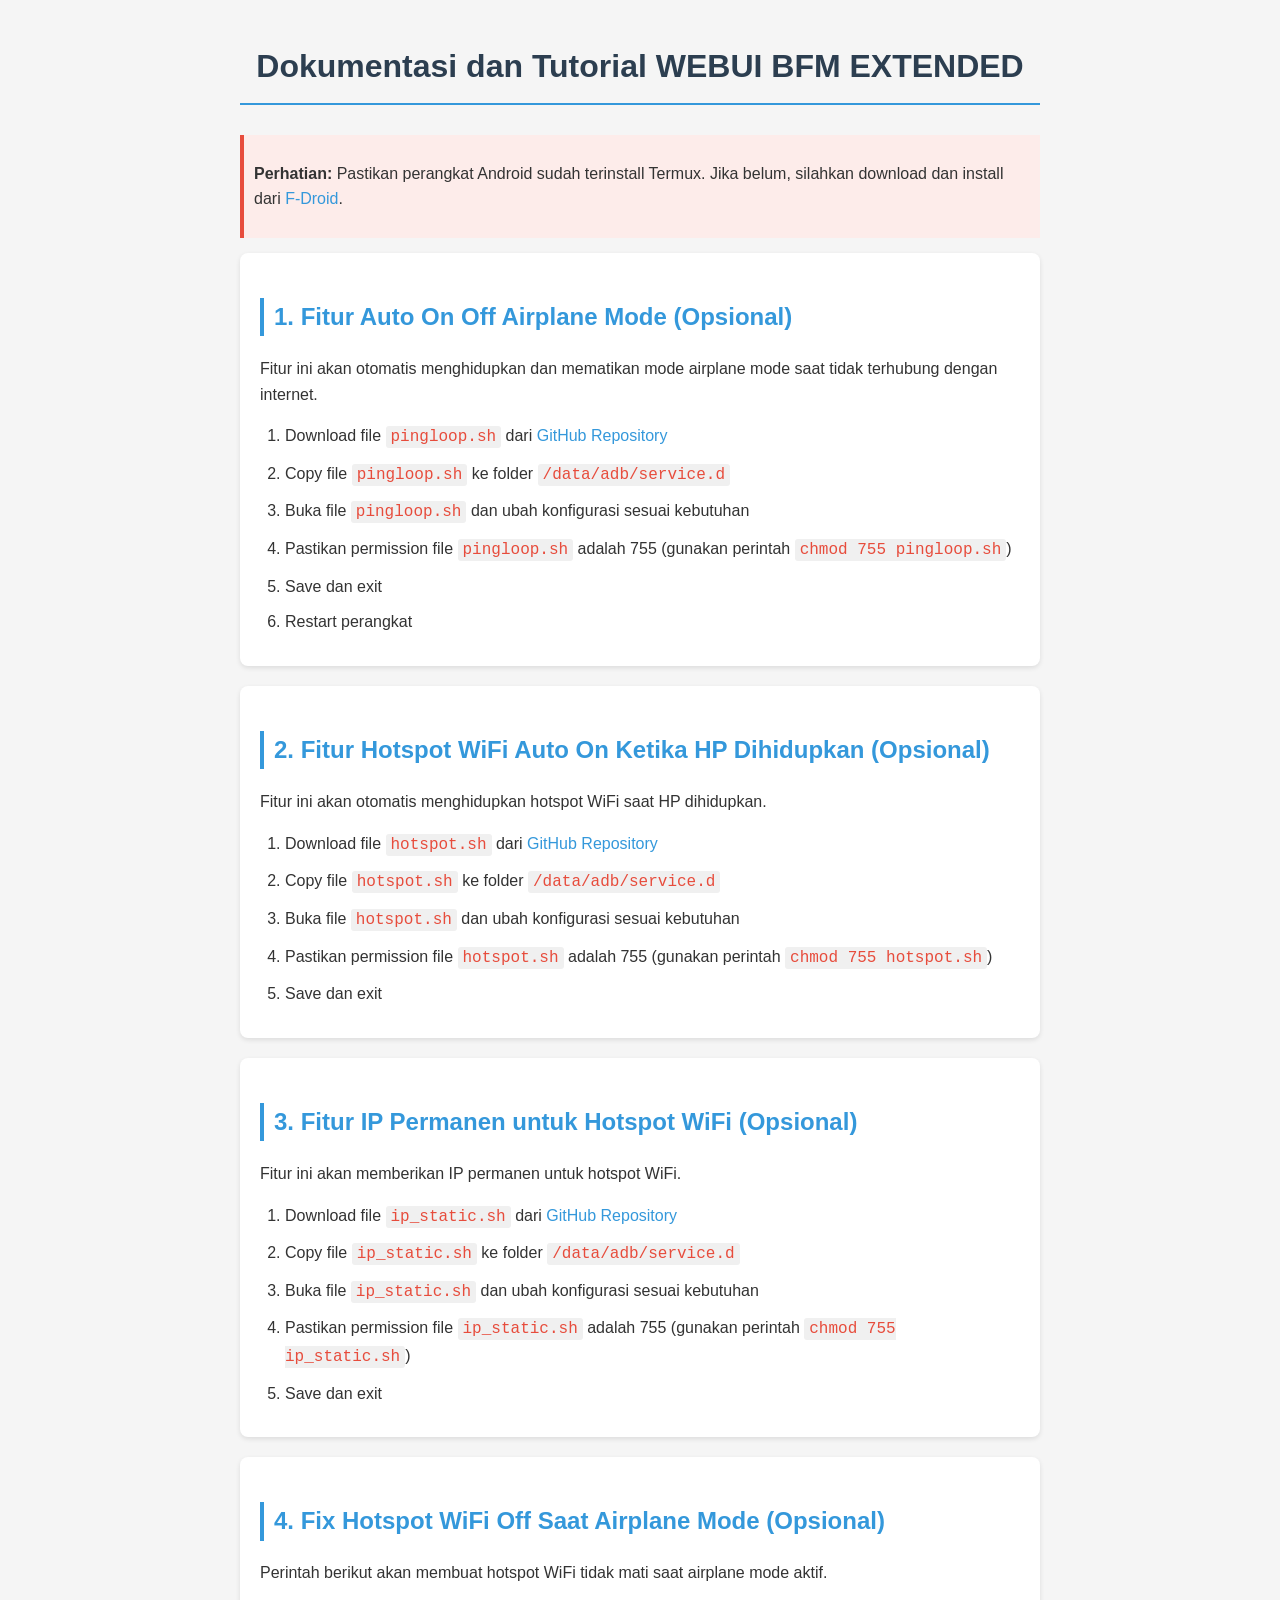
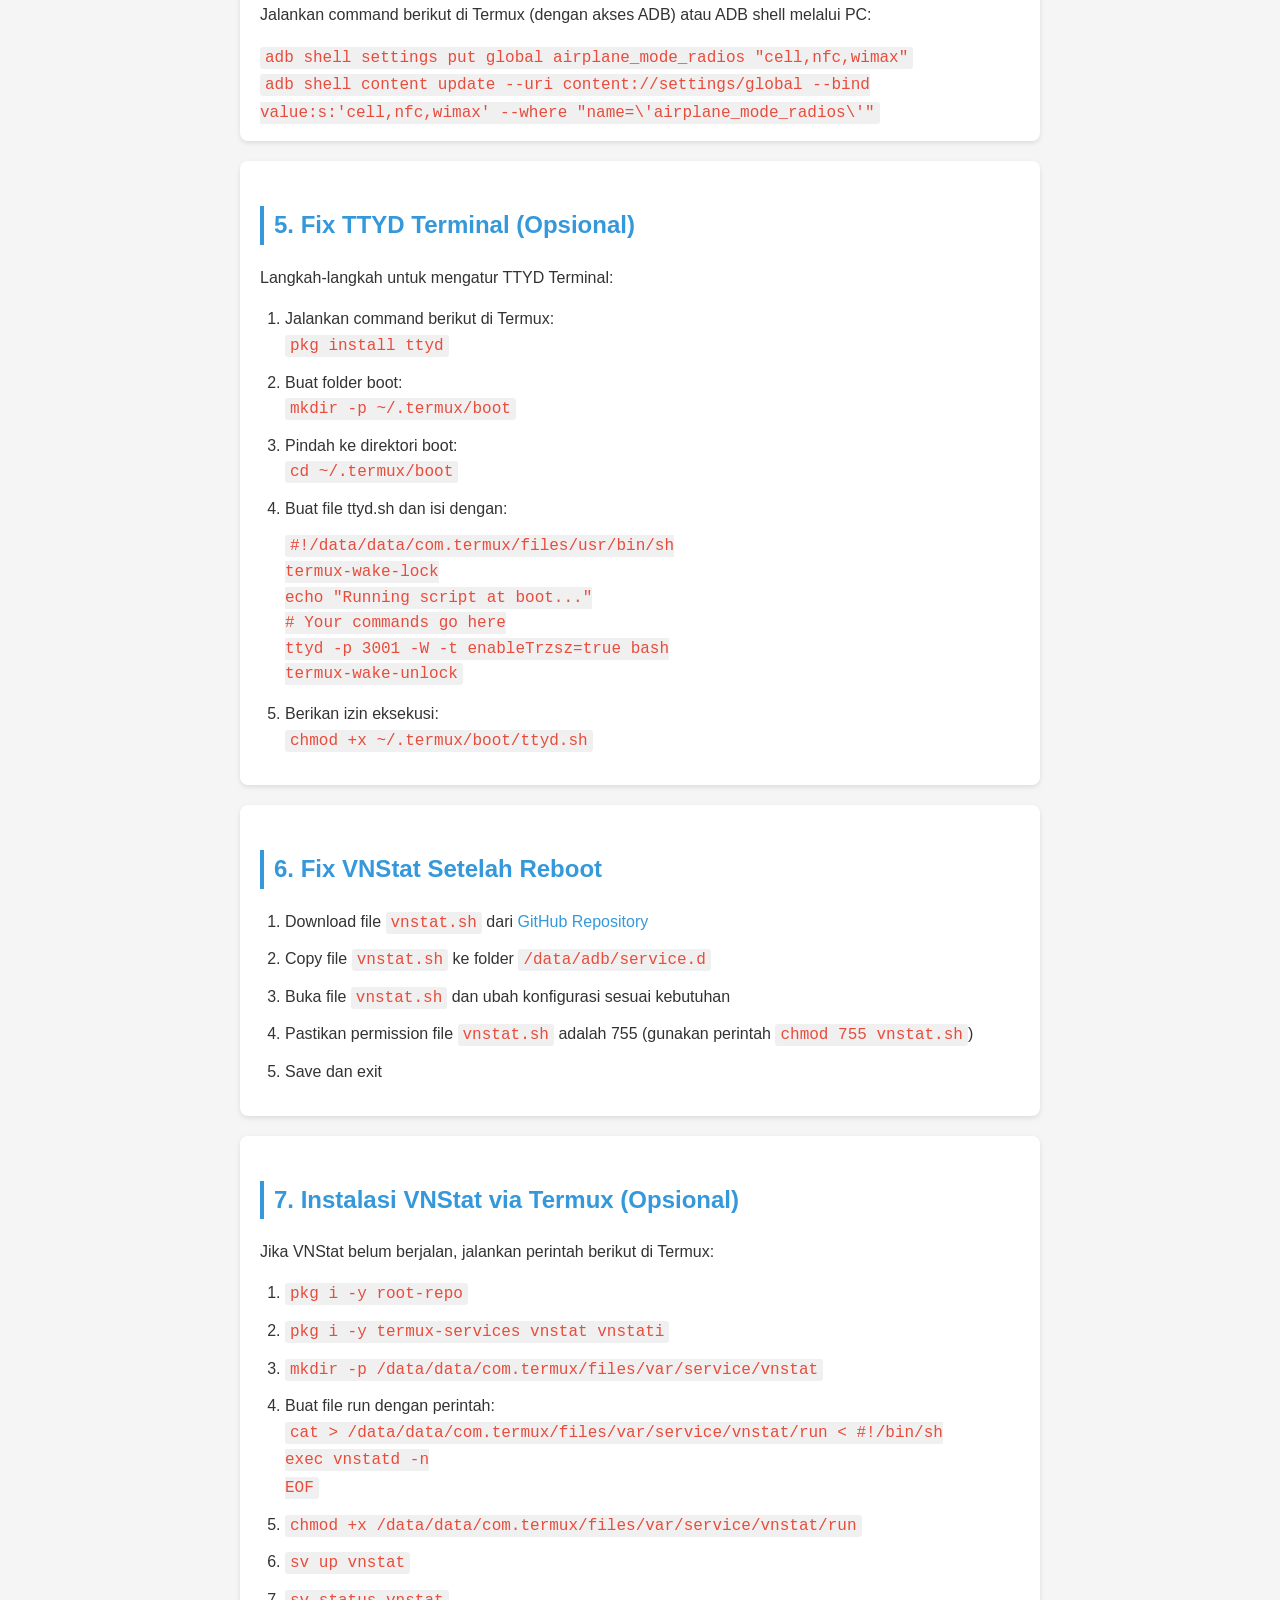
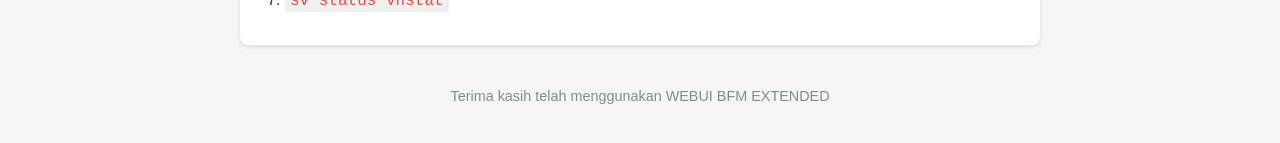
<file: files/www/article.html>
<!DOCTYPE html>
<html lang="id">
<head>
    <meta charset="UTF-8">
    <meta name="viewport" content="width=device-width, initial-scale=1.0">
    <title>Dokumentasi WEBUI BFM EXTENDED</title>
    <style>
        body {
            font-family: 'Roboto', sans-serif;
            line-height: 1.6;
            color: #333;
            max-width: 800px;
            margin: 0 auto;
            padding: 20px;
            background-color: #f5f5f5;
        }
        
        h1 {
            color: #2c3e50;
            text-align: center;
            border-bottom: 2px solid #3498db;
            padding-bottom: 10px;
            margin-bottom: 30px;
        }
        
        h2 {
            color: #3498db;
            margin-top: 30px;
            border-left: 4px solid #3498db;
            padding-left: 10px;
        }
        
        .step {
            background-color: white;
            border-radius: 8px;
            padding: 15px 20px;
            margin-bottom: 20px;
            box-shadow: 0 2px 5px rgba(0,0,0,0.1);
        }
        
        .step h3 {
            color: #2c3e50;
            margin-top: 0;
        }
        
        ol, ul {
            padding-left: 25px;
        }
        
        li {
            margin-bottom: 10px;
        }
        
        code {
            background-color: #f0f0f0;
            padding: 2px 5px;
            border-radius: 3px;
            font-family: 'Courier New', monospace;
            color: #e74c3c;
        }
        
        a {
            color: #3498db;
            text-decoration: none;
        }
        
        a:hover {
            text-decoration: underline;
        }
        
        .warning {
            background-color: #fdecea;
            border-left: 4px solid #e74c3c;
            padding: 10px;
            margin: 15px 0;
        }
    </style>
</head>
<body>
    <h1>Dokumentasi dan Tutorial WEBUI BFM EXTENDED</h1>
    
    <div class="warning">
        <p><strong>Perhatian:</strong> Pastikan perangkat Android sudah terinstall Termux. Jika belum, silahkan download dan install dari <a href="https://f-droid.org/packages/com.termux/" target="_blank">F-Droid</a>.</p>
    </div>
    
    <div class="step">
        <h2>1. Fitur Auto On Off Airplane Mode (Opsional)</h2>
        <p>Fitur ini akan otomatis menghidupkan dan mematikan mode airplane mode saat tidak terhubung dengan internet.</p>
        <ol>
            <li>Download file <code>pingloop.sh</code> dari <a href="https://github.com/latifangren/webui_bfm_Extended/tree/main/data/adb/service.d" target="_blank">GitHub Repository</a></li>
            <li>Copy file <code>pingloop.sh</code> ke folder <code>/data/adb/service.d</code></li>
            <li>Buka file <code>pingloop.sh</code> dan ubah konfigurasi sesuai kebutuhan</li>
            <li>Pastikan permission file <code>pingloop.sh</code> adalah 755 (gunakan perintah <code>chmod 755 pingloop.sh</code>)</li>
            <li>Save dan exit</li>
            <li>Restart perangkat</li>
        </ol>
    </div>
    
    <div class="step">
        <h2>2. Fitur Hotspot WiFi Auto On Ketika HP Dihidupkan (Opsional)</h2>
        <p>Fitur ini akan otomatis menghidupkan hotspot WiFi saat HP dihidupkan.</p>
        <ol>
            <li>Download file <code>hotspot.sh</code> dari <a href="https://github.com/latifangren/webui_bfm_Extended/tree/main/data/adb/service.d" target="_blank">GitHub Repository</a></li>
            <li>Copy file <code>hotspot.sh</code> ke folder <code>/data/adb/service.d</code></li>
            <li>Buka file <code>hotspot.sh</code> dan ubah konfigurasi sesuai kebutuhan</li>
            <li>Pastikan permission file <code>hotspot.sh</code> adalah 755 (gunakan perintah <code>chmod 755 hotspot.sh</code>)</li>
            <li>Save dan exit</li>
        </ol>
    </div>
    
    <div class="step">
        <h2>3. Fitur IP Permanen untuk Hotspot WiFi (Opsional)</h2>
        <p>Fitur ini akan memberikan IP permanen untuk hotspot WiFi.</p>
        <ol>
            <li>Download file <code>ip_static.sh</code> dari <a href="https://github.com/latifangren/webui_bfm_Extended/tree/main/data/adb/service.d" target="_blank">GitHub Repository</a></li>
            <li>Copy file <code>ip_static.sh</code> ke folder <code>/data/adb/service.d</code></li>
            <li>Buka file <code>ip_static.sh</code> dan ubah konfigurasi sesuai kebutuhan</li>
            <li>Pastikan permission file <code>ip_static.sh</code> adalah 755 (gunakan perintah <code>chmod 755 ip_static.sh</code>)</li>
            <li>Save dan exit</li>
        </ol>
    </div>
    
    <div class="step">
        <h2>4. Fix Hotspot WiFi Off Saat Airplane Mode (Opsional)</h2>
        <p>Perintah berikut akan membuat hotspot WiFi tidak mati saat airplane mode aktif.</p>
        <p>Jalankan command berikut di Termux (dengan akses ADB) atau ADB shell melalui PC:</p>
        <code>adb shell settings put global airplane_mode_radios "cell,nfc,wimax"</code><br>
        <code>adb shell content update --uri content://settings/global --bind value:s:'cell,nfc,wimax' --where "name=\'airplane_mode_radios\'"</code>
    </div>
    
    <div class="step">
        <h2>5. Fix TTYD Terminal (Opsional)</h2>
        <p>Langkah-langkah untuk mengatur TTYD Terminal:</p>
        <ol>
            <li>Jalankan command berikut di Termux:<br>
                <code>pkg install ttyd</code>
            </li>
            <li>Buat folder boot:<br>
                <code>mkdir -p ~/.termux/boot</code>
            </li>
            <li>Pindah ke direktori boot:<br>
                <code>cd ~/.termux/boot</code>
            </li>
            <li>Buat file ttyd.sh dan isi dengan:
                <pre><code>#!/data/data/com.termux/files/usr/bin/sh
termux-wake-lock
echo "Running script at boot..."
# Your commands go here
ttyd -p 3001 -W -t enableTrzsz=true bash
termux-wake-unlock</code></pre>
            </li>
            <li>Berikan izin eksekusi:<br>
                <code>chmod +x ~/.termux/boot/ttyd.sh</code>
            </li>
        </ol>
    </div>
    
    <div class="step">
        <h2>6. Fix VNStat Setelah Reboot</h2>
        <ol>
            <li>Download file <code>vnstat.sh</code> dari <a href="https://github.com/latifangren/webui_bfm_Extended/tree/main/data/adb/service.d" target="_blank">GitHub Repository</a></li>
            <li>Copy file <code>vnstat.sh</code> ke folder <code>/data/adb/service.d</code></li>
            <li>Buka file <code>vnstat.sh</code> dan ubah konfigurasi sesuai kebutuhan</li>
            <li>Pastikan permission file <code>vnstat.sh</code> adalah 755 (gunakan perintah <code>chmod 755 vnstat.sh</code>)</li>
            <li>Save dan exit</li>
        </ol>
    </div>
    
    <div class="step">
        <h2>7. Instalasi VNStat via Termux (Opsional)</h2>
        <p>Jika VNStat belum berjalan, jalankan perintah berikut di Termux:</p>
        <ol>
            <li><code>pkg i -y root-repo</code></li>
            <li><code>pkg i -y termux-services vnstat vnstati</code></li>
            <li><code>mkdir -p /data/data/com.termux/files/var/service/vnstat</code></li>
            <li>Buat file run dengan perintah:<br>
                <code>cat > /data/data/com.termux/files/var/service/vnstat/run <<EOF<br>
#!/bin/sh<br>
exec vnstatd -n<br>
EOF</code>
            </li>
            <li><code>chmod +x /data/data/com.termux/files/var/service/vnstat/run</code></li>
            <li><code>sv up vnstat</code></li>
            <li><code>sv status vnstat</code></li>
        </ol>
    </div>
    
    <footer style="margin-top: 40px; text-align: center; font-size: 0.9em; color: #7f8c8d;">
        <p>Terima kasih telah menggunakan WEBUI BFM EXTENDED</p>
    </footer>
    
</body>
</html>
</file>
